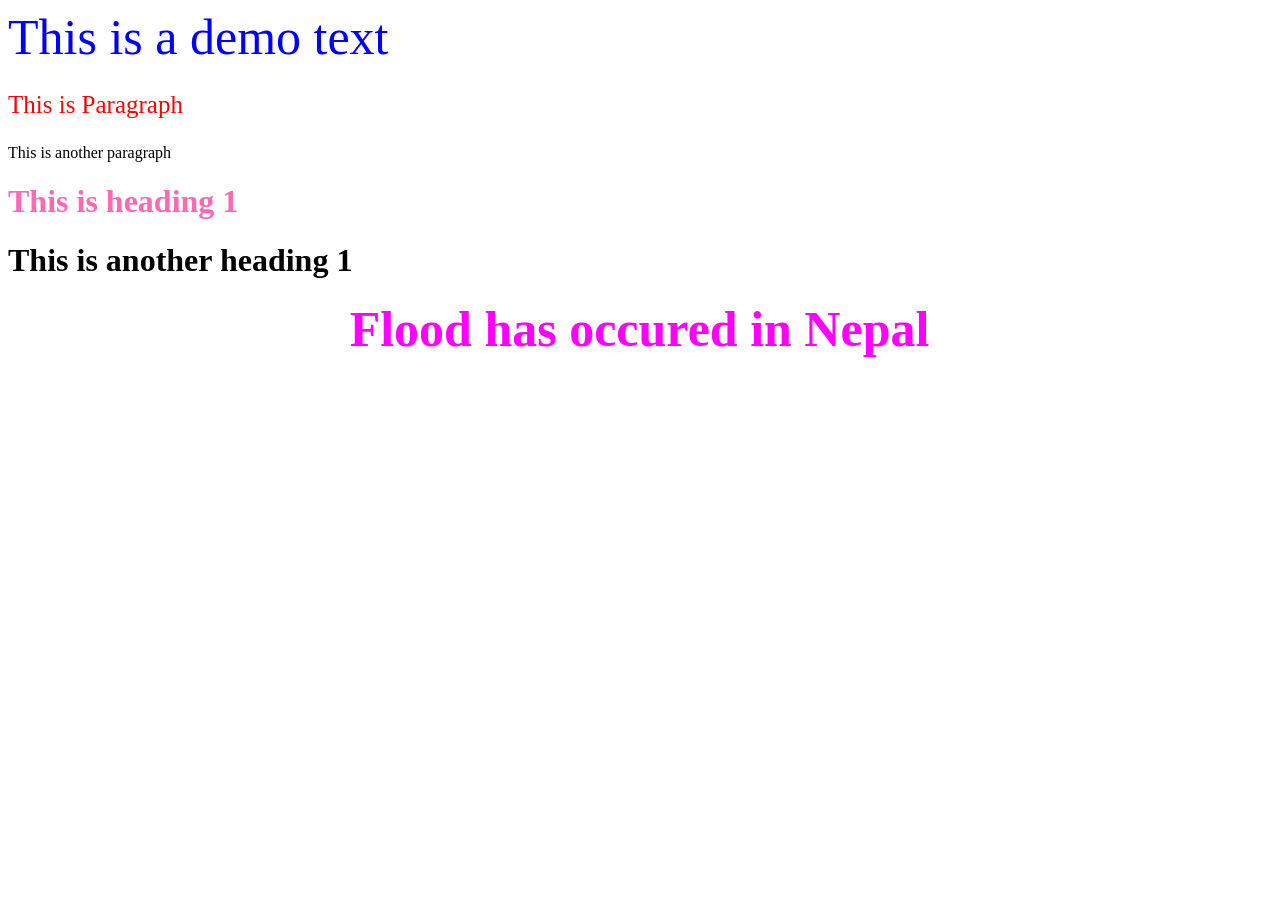
<file: Day 4/index.html>
<!DOCTYPE html>
<html lang="en">

<head>
    <meta charset="UTF-8">
    <meta name="viewport" content="width, initial-scale=1.0">
    <title>Document</title>
    <style>
        .para1 {
            color: rgb(245, 4, 4);
            font-size: 25px;
        }
    </style>
    <link rel="stylesheet" href="./style.css">
</head>

<body>
    <!-- INLINE CSS -->
    <div style="color: blue; font-size:50px; ">This is a demo text</div>
    <!-- Internal CSS -->
    <p class="para1">This is Paragraph</p>
    <p>This is another paragraph</p>
    <h1 class="headin1">This is heading 1</h1>
    <h1>This is another heading 1</h1>
    <div class="nepal">Flood has occured in Nepal</div>
</body>

</html>
</file>
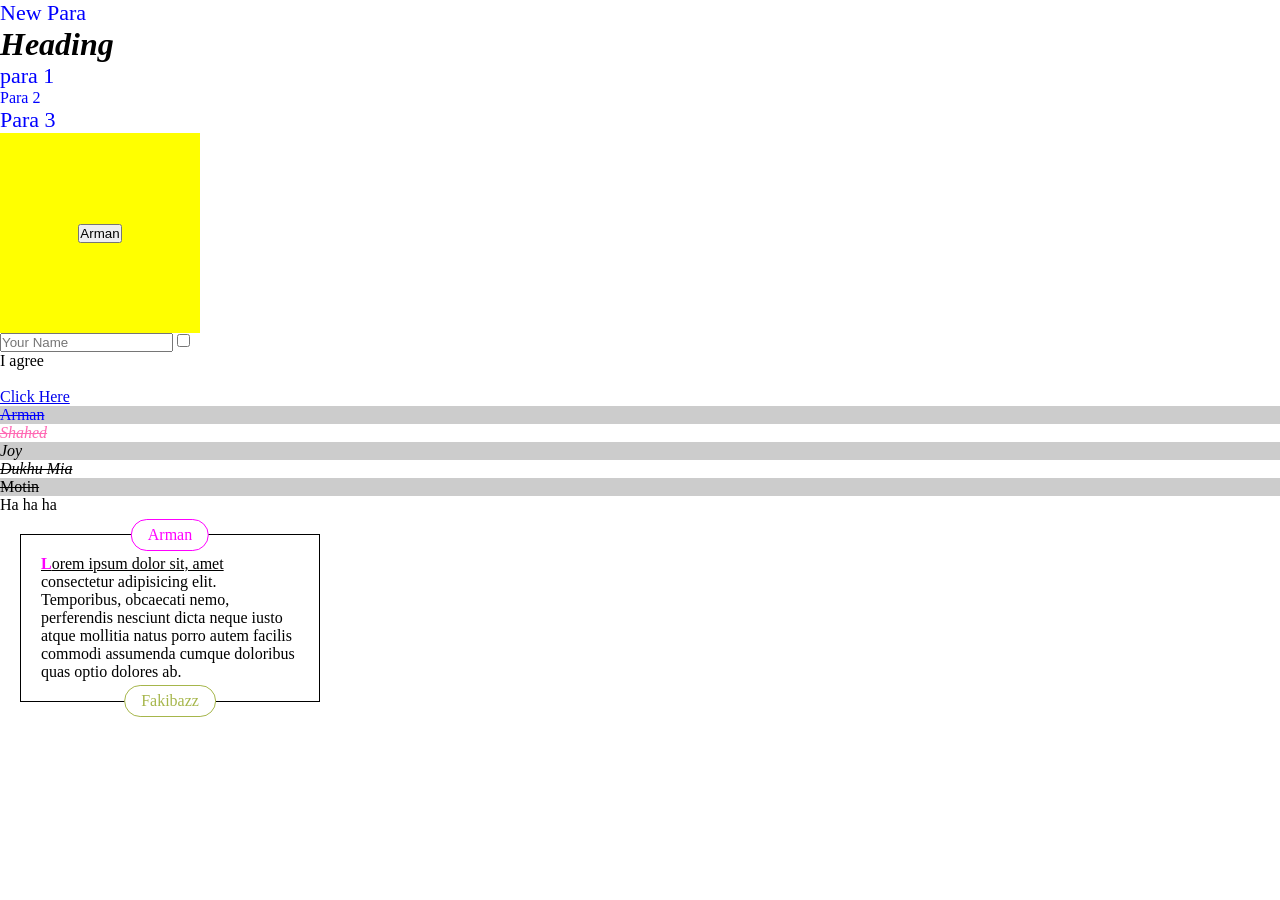
<file: Day 6/index.html>
<!DOCTYPE html>
<html lang="en">

<head>
  <meta charset="UTF-8" />
  <meta name="viewport" content="width=device-width, initial-scale=1.0" />
  <title>Document</title>
  <link rel="stylesheet" href="./CSS/style.css" />
</head>

<body>
  <div class="main">
    <p>New Para</p>
    <h1>Heading</h1>
    <p>para 1</p>
    <div>
      <p>Para 2</p>
    </div>
    <p>Para 3</p>
  </div>

  <div class="arman">
    <button>Arman</button>
  </div>

  <form action="">
    <input type="text" placeholder="Your Name" />
    <input type="checkbox">
    <p>I agree</p>
  </form>
  <br />
  <a href="https://livecodes.io/?x=id/da7qzev7gzd" target="_blank">
    Click Here</a>

  <ul>
    <li>Arman</li>
    <li>Shahed</li>
    <li>Joy</li>
    <li>Dukhu Mia</li>
    <li>Motin</li>

  </ul>
  Ha ha ha
  <p class="para">
    Lorem ipsum dolor sit, amet consectetur adipisicing elit. Temporibus,
    obcaecati nemo, perferendis nesciunt dicta neque iusto atque mollitia
    natus porro autem facilis commodi assumenda cumque doloribus quas optio
    dolores ab.
  </p>
</body>

</html>
</file>
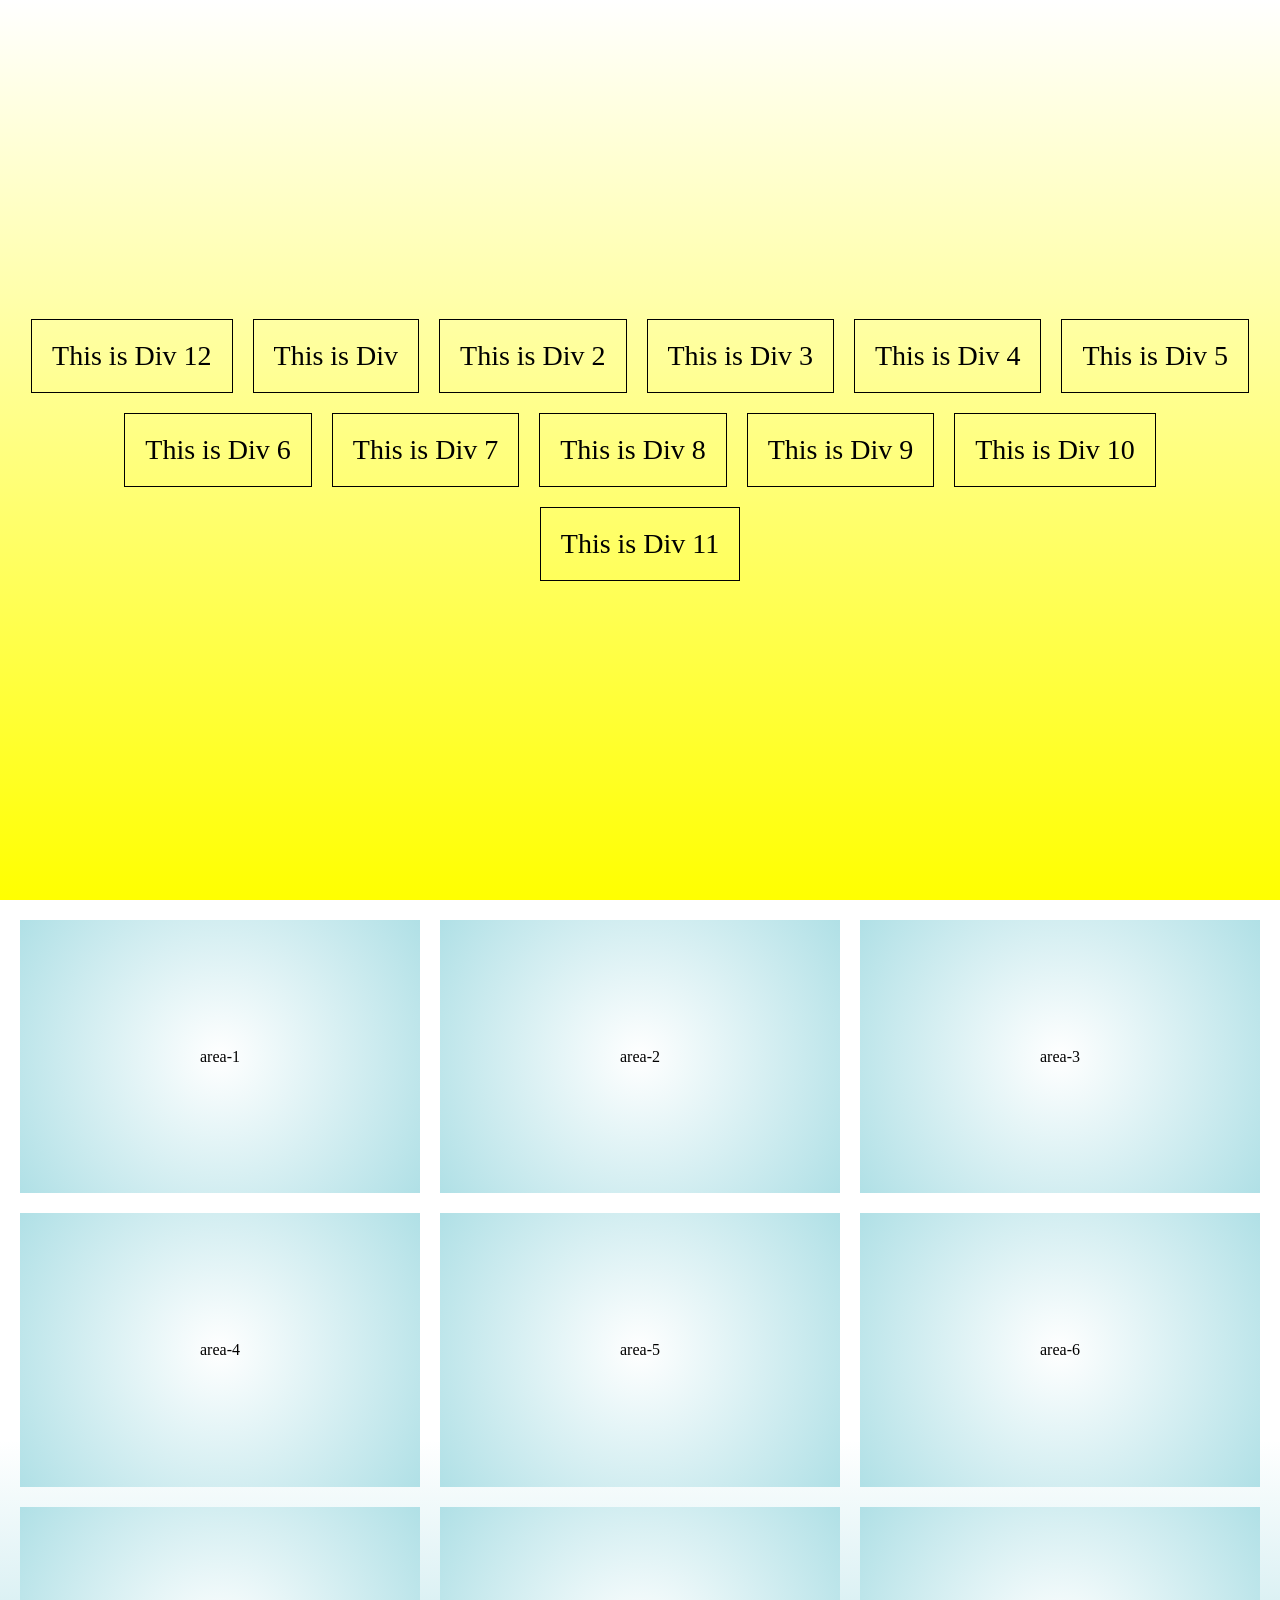
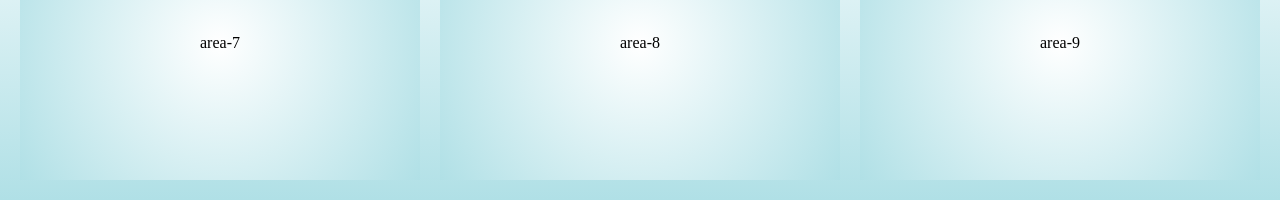
<file: Day 7/index.html>
<!doctype html>
<html lang="en">
  <head>
    <meta charset="UTF-8" />
    <meta name="viewport" content="width=device-width, initial-scale=1.0" />
    <title>Document</title>
    <link rel="stylesheet" href="./CSS/style.css" />
  </head>
  <body>
    <!-- flex -->
    <div class="container">
      <div>This is Div</div>
      <div>This is Div 2</div>
      <div>This is Div 3</div>
      <div>This is Div 4</div>
      <div>This is Div 5</div>
      <div>This is Div 6</div>
      <div>This is Div 7</div>
      <div>This is Div 8</div>
      <div>This is Div 9</div>
      <div>This is Div 10</div>
      <div>This is Div 11</div>
      <div>This is Div 12</div>
    </div>

    <!-- .main>div*9>{area-$} -->
    <div class="main">
      <div>area-1</div>
      <div>area-2</div>
      <div>area-3</div>
      <div>area-4</div>
      <div>area-5</div>
      <div>area-6</div>
      <div>area-7</div>
      <div>area-8</div>
      <div>area-9</div>
    </div>
  </body>
</html>
</file>
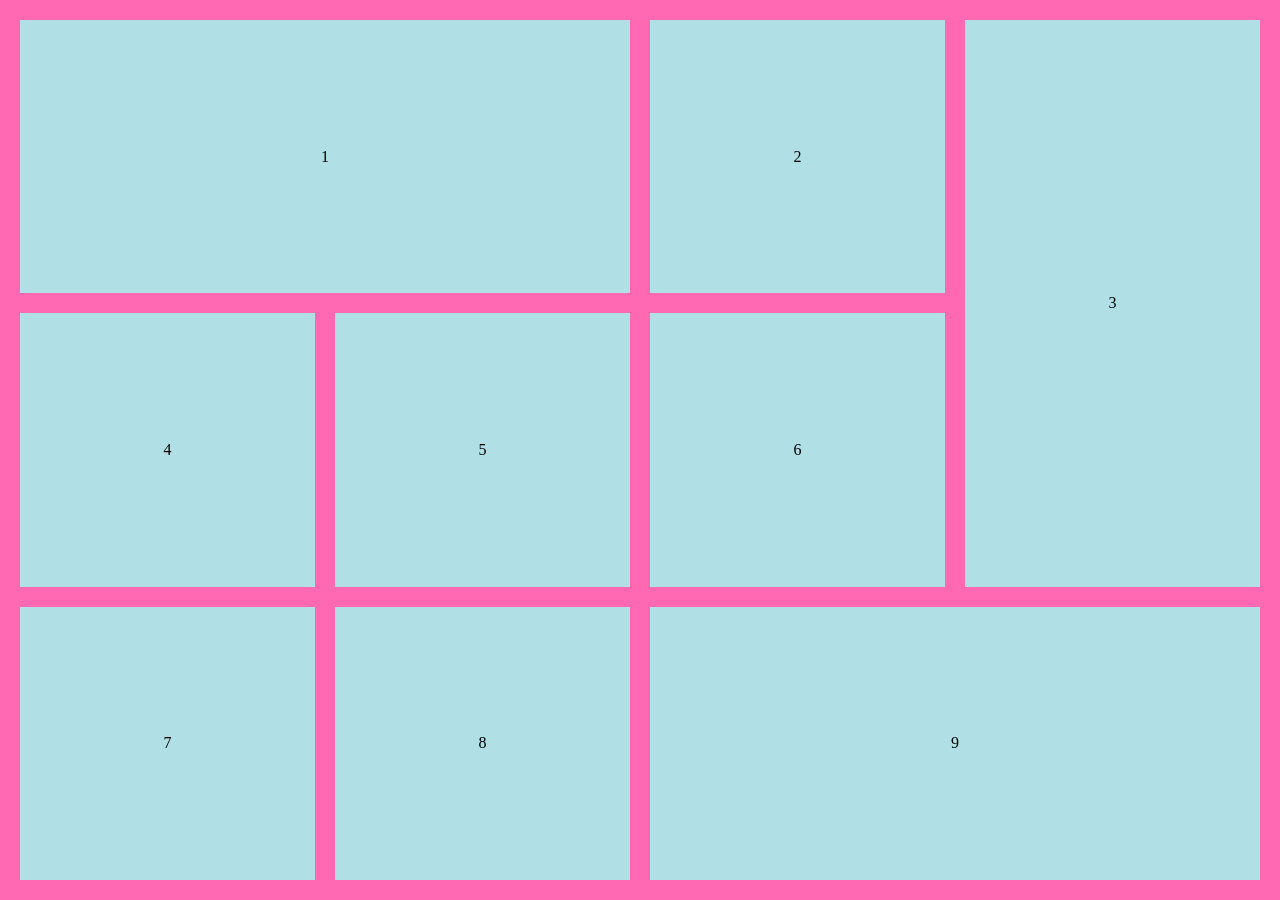
<file: Day 9/index.html>
<!doctype html>
<html lang="en">
  <head>
    <meta charset="UTF-8" />
    <meta name="viewport" content="width=device-width, initial-scale=1.0" />
    <title>Document</title>
    <link rel="stylesheet" href="./CSS/style.css" />
  </head>
  <body>
    <div class="container">
      <div>1</div>
      <div>2</div>
      <div>3</div>
      <div>4</div>
      <div>5</div>
      <div>6</div>
      <div>7</div>
      <div>8</div>
      <div>9</div>
    </div>
  </body>
</html>
</file>
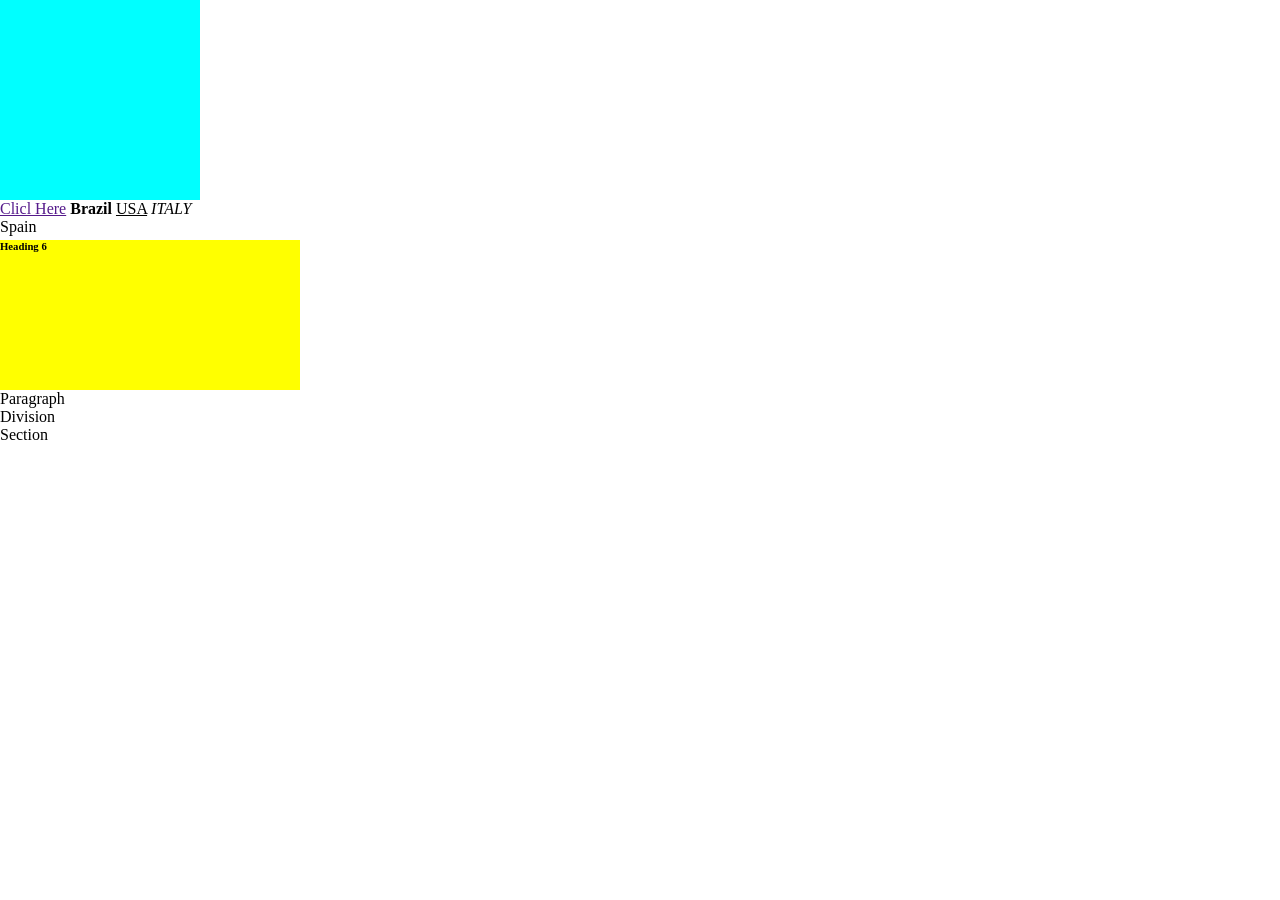
<file: Day 5/Transform/index.html>
<!DOCTYPE html>
<html lang="en">

<head>
    <meta charset="UTF-8">
    <meta name="viewport" content="width=device-width, initial-scale=1.0">
    <title>Document</title>
    <link rel="stylesheet" href="./CSS/style.css">
</head>

<body>
    <div class="main"></div>
    <a href="">Clicl Here</a>
    <b>Brazil</b>
    <u>USA</u>
    <i>ITALY</i>
    <span>Spain</span>
    <h6>Heading 6</h6>
    <p>Paragraph</p>
    <div>Division</div>
    <section>Section</section>
</body>

</html>
</file>
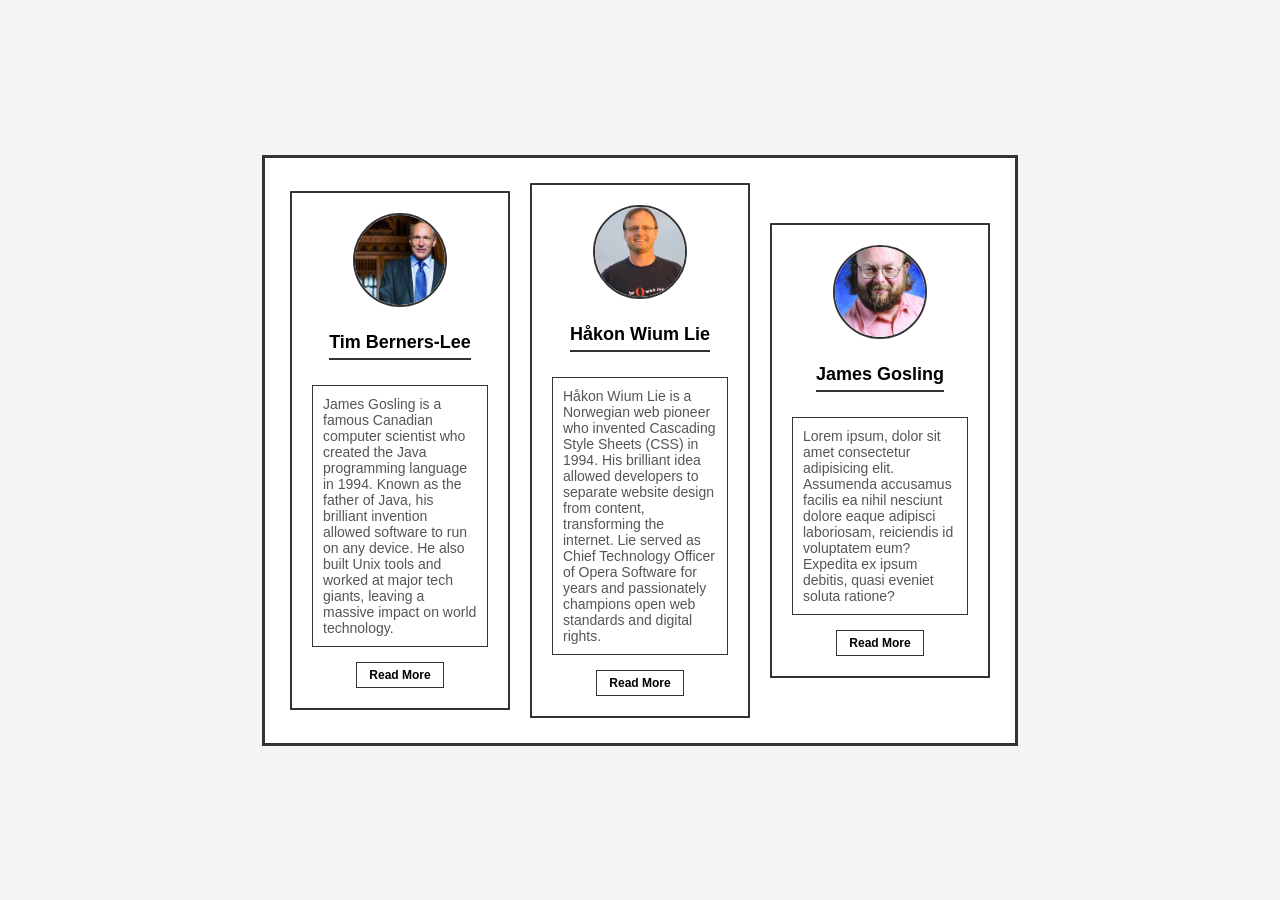
<file: Day 7/CSS/Picture table/index.html>
<!DOCTYPE html>
<html lang="en">
<head>
    <meta charset="UTF-8">
    <meta name="viewport" content="width=device-width, initial-scale=1.0">
    <title>Document</title>
    <link rel="stylesheet" href="style.css">
</head>
<body>

    <div class="main-container">
        <!-- Table / Grid Structure -->
        <table class="layout-table">
            <tr>
                <!-- Column 1 -->
                <td>
                    <div class="card">
                        <div class="circle-img">
                            <img src="Tim Berners-Lee .jpeg" alt="Person 1">
                        </div>
                        <h3 class="title"> Tim Berners-Lee </h3>
                        <p class="description">James Gosling is a famous Canadian computer scientist who created the Java programming language in 1994. Known as the father of Java, his brilliant invention allowed software to run on any device. He also built Unix tools and worked at major tech giants, leaving a massive impact on world technology.</p>
                        <div class="button-box">
                            <button class="read-more">Read More</button>
                        </div>
                    </div>
                </td>

                <!-- Column 2 -->
                <td>
                    <div class="card">
                        <div class="circle-img">
                            <img src="Håkon Wium Lie.jpeg" alt="Person 2">
                        </div>
                        <h3 class="title">Håkon Wium Lie</h3>
                        <p class="description">Håkon Wium Lie is a Norwegian web pioneer who invented Cascading Style Sheets (CSS) in 1994. His brilliant idea allowed developers to separate website design from content, transforming the internet. Lie served as Chief Technology Officer of Opera Software for years and passionately champions open web standards and digital rights.</p>
                        <div class="button-box">
                            <button class="read-more">Read More</button>
                        </div>
                    </div>
                </td>

                <!-- Column 3 -->
                <td>
                    <div class="card">
                        <div class="circle-img">
                            <img src="images.jpeg" alt="Person 3">
                        </div>
                        <h3 class="title"> James Gosling</h3>
                        <p class="description">Lorem ipsum, dolor sit amet consectetur adipisicing elit. Assumenda accusamus facilis ea nihil nesciunt dolore eaque adipisci laboriosam, reiciendis id voluptatem eum? Expedita ex ipsum debitis, quasi eveniet soluta ratione?</p>
                        <div class="button-box">
                            <button class="read-more">Read More</button>
                        </div>
                    </div>
                </td>
            </tr>
        </table>
    </div>

</body>
</html>
</file>
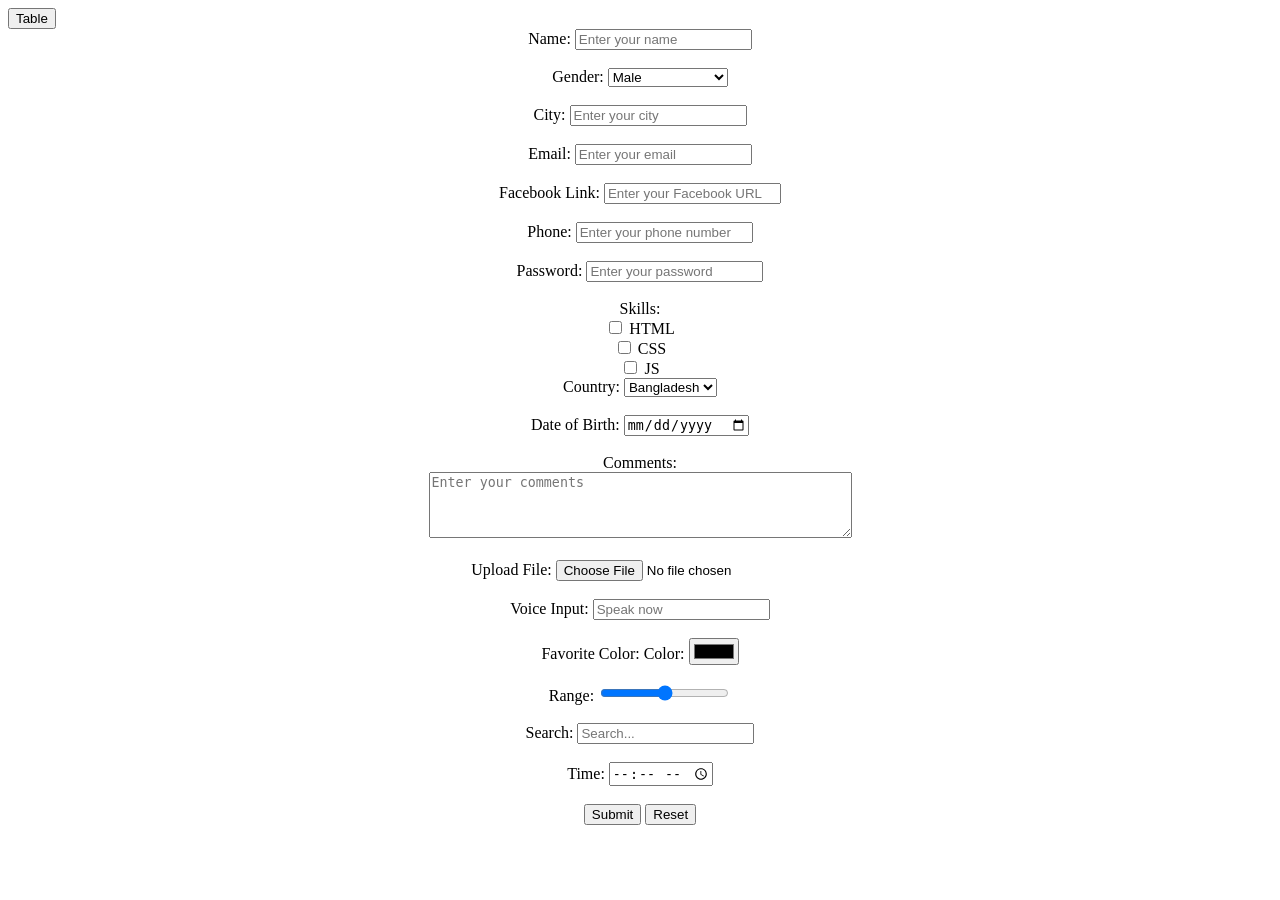
<file: Day 3/form.html>
<!DOCTYPE html>
<html lang="en">
<head>
    <meta charset="UTF-8">
    <meta name="viewport" content="width=<device-width>, initial-scale=1.0">
    <title>Document</title>
</head>
<body>
    <a href="table.html"></a>
    <button onclick="window.location.href='table.html'">Table</button>
    <form action="" method="post" align="center">
        <label for="name">Name:</label>
        <input type="text" name="name" id="name" placeholder="Enter your name"><br><br>
        <label for="gender">Gender:</label>
        <select name="gender" id="gender">
            <option value="male">Male</option>
            <option value="female">Female</option>
            <option value="other">Other</option>
            <option value="prefer_not_to_say">Prefer not to say</option>
        </select><br><br>
        <label for="city">City:</label>
        <input type="text" name="city" id="city" placeholder="Enter your city"><br><br>
        <label for="email">Email:</label>
        <input type="email" name="email" id="email" placeholder="Enter your email"><br><br>
        <label for="url">Facebook Link:</label>
        <input type="url" name="url" id="url" placeholder="Enter your Facebook URL"><br><br>
        <label for="phone">Phone:</label>
        <input type="tel" name="phone" id="phone" placeholder="Enter your phone number"><br><br>
        <label for="password">Password:</label>
        <input type="password" name="password" id="password" placeholder="Enter your password"><br><br>

        <label for="skills">Skills:</label><br>
        <input type="checkbox" name="skills" value="html"> HTML<br>
        <input type="checkbox" name="skills" value="css"> CSS<br>
        <input type="checkbox" name="skills" value="javascript"> JS<br>
        <label for="country">Country:</label>
        <select name="country" id="country">
            <option value="bangladesh">Bangladesh</option>
            <option value="india">India</option>
            <option value="pakistan">Pakistan</option>
            <option value="nepal">Nepal</option>
        </select><br><br>
        <label for="dob">Date of Birth:</label>
        <input type="date" name="dob" id="dob"><br><br>
        <label for="comments">Comments:</label><br>
        <textarea name="comments" id="comments" rows="4" cols="50" placeholder="Enter your comments"></textarea><br><br>
        <label for="file">Upload File:</label>
        <input type="file" name="file" id="file"><br><br>
        <label for="voice">Voice Input:</label>
        <input type="text" name="voice" id="voice" placeholder="Speak now" x-webkit-speech><br><br>
        <label for="color">Favorite Color:</label>  
        <label for="color">Color:</label>
        <input type="color" name="color" id="color"><br><br>
        <label for="range">Range:</label>
        <input type="range" name="range" id="range" min="0" max="100"><br><br>
        <label for="search">Search:</label>
        <input type="search" name="search" id="search" placeholder="Search..."><br><br>

        <label for="time">Time:</label>
        <input type="time" name="time" id="time"><br><br>

         <input  imgsrc="submit.png" type="submit" value="Submit">
         
         
         <input type="reset" value="Reset">
    </form>
</body>
</html>
</file>
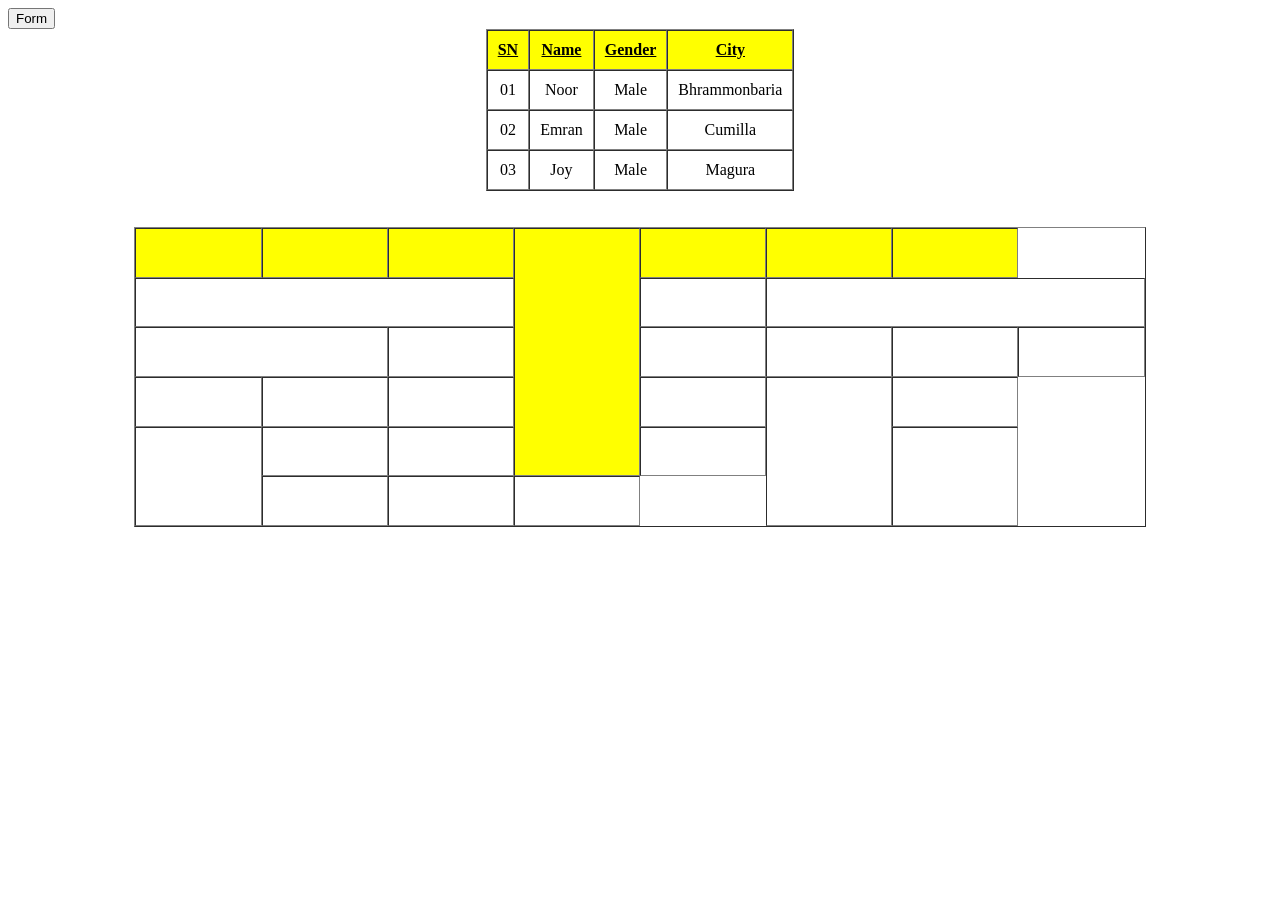
<file: Day 3/table.html>
<!DOCTYPE html>
<html lang="en">

<head>
    <meta charset="UTF-8">
    <meta name="viewport" content="width=device-width, initial-scale=1.0">
    <title>Document</title>
</head>
 <a href="form.html"></a>
 <button onclick="window.location.href='form.html'">Form</button>
<body>
    <table border="1" cellpadding="10" cellspacing="0" align="center">
        <tr bgcolor="yellow" align="center">
            <td><b><u>SN</u></b></td>
            <td><b><u>Name</u></b></td>
            <td><b><u>Gender</u></b></td>
            <td><b><u>City</u></b></td>
        </tr>
        <tr align="center">
            <td>01</td>
            <td>Noor</td>
            <td>Male</td>
            <td>Bhrammonbaria</td>
        </tr>
        <tr align="center">
            <td>02</td>
            <td>Emran</td>
            <td>Male</td>
            <td>Cumilla</td>
        </tr>
        <tr align="center">
            <td>03</td>
            <td>Joy</td>
            <td>Male</td>
            <td>Magura</td>
        </tr>
    </table>
    <br><br>
    <table border="1" cellpadding="10" cellspacing="0" align="center" width="80%" height="300px">
        <tr bgcolor="yellow" align="center">
            <td><b><u></u></b></td>
            <td><b><u></u></b></td>
            <td><b><u></u></b></td>
            <td rowspan="5"><b><u></u></b></td>
            <td><b><u></u></b></td>
            <td><b><u></u></b></td>
            <td><b><u></u></b></td>
        </tr>
        <tr align="center">
            <td colspan="3"></td>
            <td></td>
            <td colspan="3"></td>
        </tr>
        <tr align="center">
            <td colspan="2"></td>
            <td></td>
            <td></td>
            <!-- <td></td> -->
            <td></td>
            <td></td>
            <td colspan="2"></td>
            </tr>
        <tr align="center">
            <td></td>
            <td></td>
            <td></td>
            <!-- <td></td> -->
            <td></td>
            <td  rowspan="3"></td>
            <td></td>
        </tr>
        <tr align="center">
            <td rowspan="2"></td>
            <td></td>
            <td></td>
            <!-- <td></td> -->
            <td></td>
            <!-- <td></td> -->
            <td rowspan="2"></td>
        </tr>
        <tr align="center">
            <!-- <td></td> -->
            <td></td>
            <td></td>
            <!-- <td></td> -->
            <td></td>
            <!-- <td></td> -->
            <!-- <td></td> -->
        </tr>
    </table>
</body>

</html>
</file>
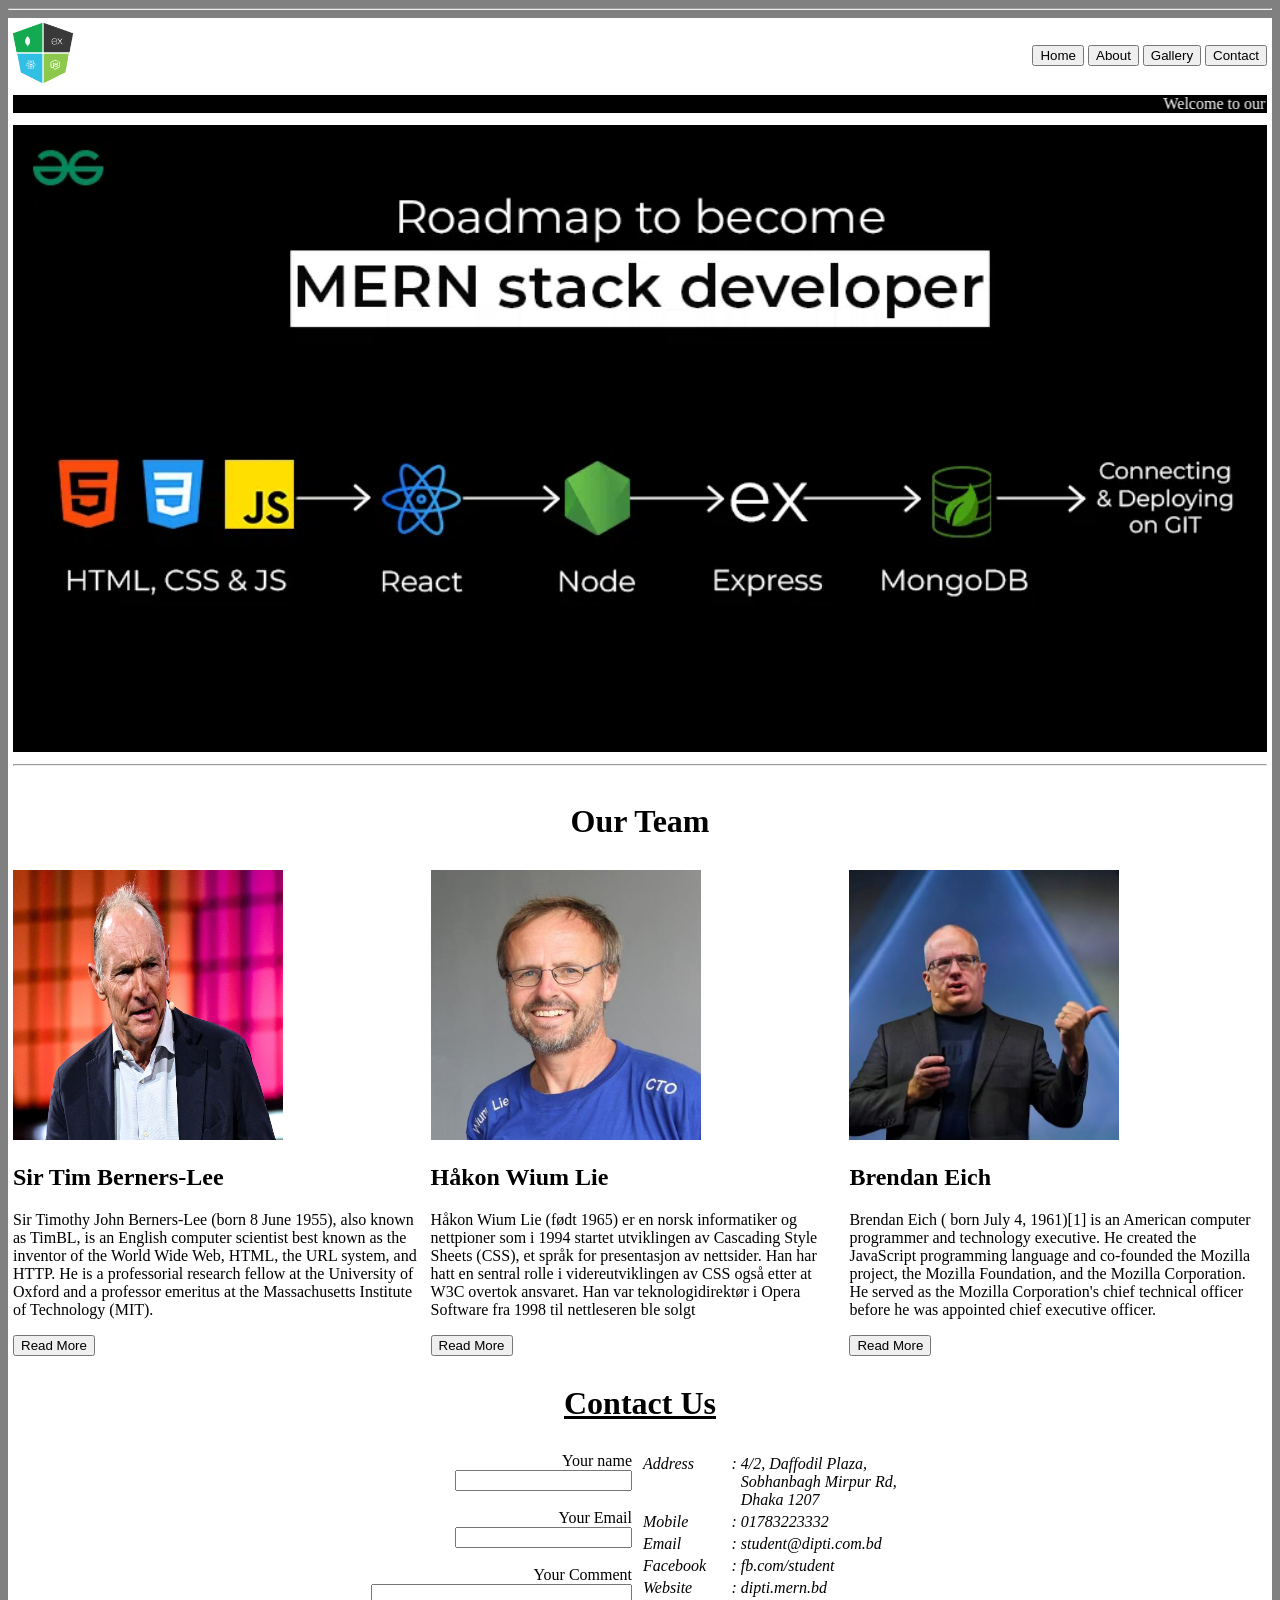
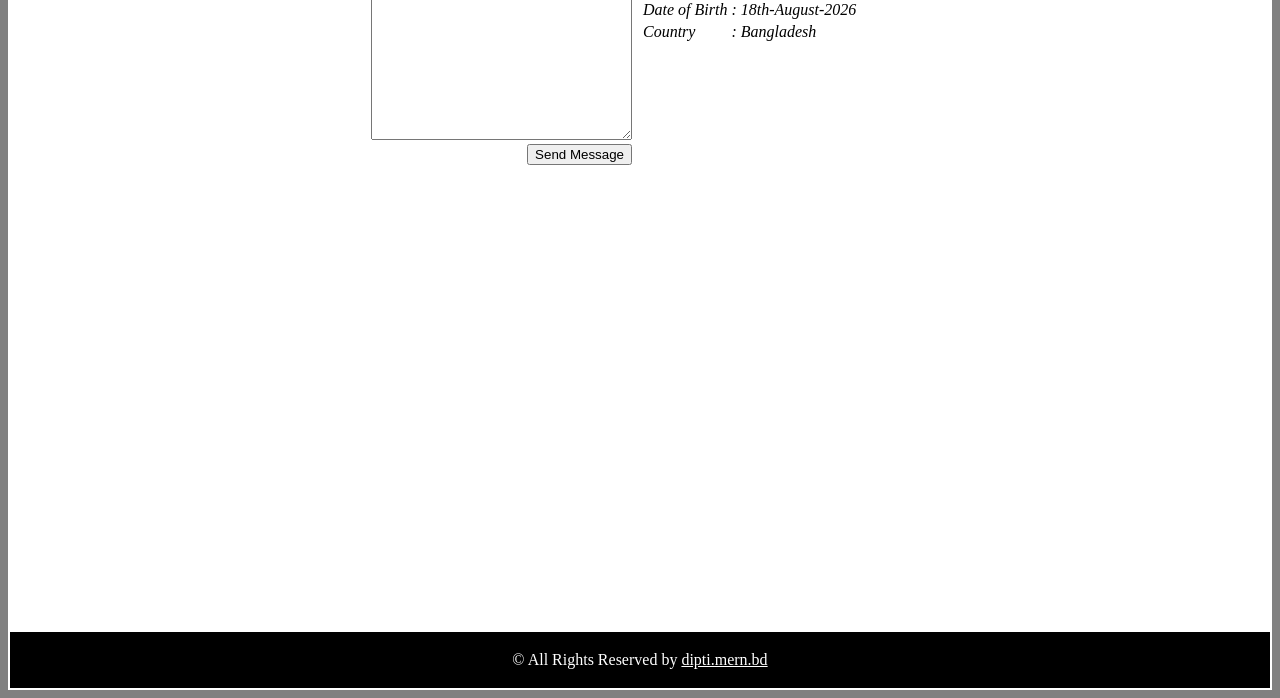
<file: HW-1/Mahmud Hasan basic 1 page web  H.W.html>
<!DOCTYPE html>
<html lang="en">

<head>
    <meta charset="UTF-8">
    <meta name="viewport" content="width=device-width, initial-scale=1.0">
    <title>Document</title>
</head>

<body bgcolor="grey">
    <table width="100%" cellspecing="0" cellpadding="3" align="centre" bgcolor="white">
        <tr>
            <td colspan="3">
                <img src="images.png" height="60" alt="logo">
            </td>
            <td colspan="3" align="right">
                <button>Home</button>
                <button>About</button>
                <button>Gallery</button>
                <button>Contact</button>
            </td>
            <!-- <td></td> -->
            <!-- <td></td> -->
            <!-- <td></td> -->
            <!-- <td></td> -->
        </tr>
        <tr>
            <td colspan="6">
                <marquee behavior="" direction="" bgcolor="black">
                    <font color="white">
                        Welcome to our Website| It's our MERN batch of DIPTI under AYETS, SWISSCONTACT,
                        METLIFE|Saturday, 29th August
                    </font>
                </marquee>


            </td>
            <!-- <td></td> -->
            <!-- <td></td> -->
            <!-- <td></td> -->
            <!-- <td></td> -->
            <!-- <td></td> -->
        </tr>
        <tr>
            <td colspan="6">
                <img width="100%" src="Roadmap-to-Mern-stack-developer-copy-(3).webp" alt="Banner">
                <hr>
            </td>
            <!-- <td></td> -->
            <!-- <td></td> -->
            <!-- <td></td> -->
            <!-- <td></td> -->
            <!-- <td></td> -->
        </tr>
        <tr>
            <td colspan="6" align="">
                <h1 align="center">Our Team</h1>
            </td>
            <!-- <td></td> -->
            <!-- <td></td> -->
            <!-- <td></td> -->
            <!-- <td></td> -->
            <!-- <td></td> -->
        </tr>
        <tr>
            <td colspan="2">
                <img src="Tim_Berners-Lee_at_the_2025_Web_Summit_(Cropped).jpg" alt="" height="270" width="270">
                <h2>Sir Tim Berners-Lee</h2>
                <p> Sir Timothy John Berners-Lee (born 8 June 1955), also known as TimBL, is an English computer
                    scientist best known as the inventor of the World Wide Web, HTML, the URL system, and HTTP. He is a
                    professorial research fellow at the University of Oxford and a professor emeritus at the
                    Massachusetts Institute of Technology (MIT).</p>
                <button>Read More</button>

            </td>
            <td colspan="2">
                <img src="nzEoQF1Y_400x400.jpg" alt="" height="270" width="270">
                <h2>Håkon Wium Lie</h2>
                <p>Håkon Wium Lie (født 1965) er en norsk informatiker og nettpioner som i 1994 startet utviklingen
                    av Cascading Style Sheets (CSS), et språk for presentasjon av nettsider. Han har hatt en sentral
                    rolle i videreutviklingen av CSS også etter at W3C overtok ansvaret. Han var teknologidirektør i
                    Opera Software fra 1998 til nettleseren ble solgt</p>
                <button>Read More</button>

            </td>
            <td colspan="2">
                <img src="images.webp" alt="" height="270" width="270">
                <h2>Brendan Eich</h2>
                <p>Brendan Eich ( born July 4, 1961)[1] is an American computer programmer and technology
                    executive. He created the JavaScript programming language and co-founded the Mozilla project, the
                    Mozilla Foundation, and the Mozilla Corporation. He served as the Mozilla Corporation's chief
                    technical officer before he was appointed chief executive officer.</p>
                <button>Read More</button>

            </td>
            
            <!-- <td></td> -->
            <!-- <td></td> -->
            <!-- <td></td> -->
<hr>
        </tr>
        
        <tr>
            <td colspan="6" align="">
                <h1 align="center"><u> Contact Us </u></h1>
            </td>
            <!-- <td></td> -->
            <!-- <td></td> -->
            <!-- <td></td> -->
            <!-- <td></td> -->
            <!-- <td></td> -->
        </tr>

        <tr>
            <td colspan="3" align="right">
                <label for="">Your name</label>
                <br> <input type="text">

                <br><br>

                <label for=""> Your Email</label>
                <br>
                <input type="email">

                <br><br>

                <label for=""> Your Comment</label>
                <br>
                <textarea name="" id="" cols="30" rows="10"></textarea>

                <br>
                <button>Send Message</button>

            </td>
            <td colspan="3" valign="top">
                <table style="font-style: italic;">
                    <tr valign="top">
                        <td>Address</td>
                        <td>:</td>
                        <td>4/2, Daffodil Plaza,<br>
                            Sobhanbagh Mirpur Rd,<br>
                            Dhaka 1207</td>
                    </tr>

                    <tr valign="top">
                        <td>Mobile</td>
                        <td>:</td>
                        <td>01783223332</td>
                    </tr>

                    <tr>
                        <td>Email</td>
                        <td>:</td>
                        <td>student@dipti.com.bd</td>
                    </tr>

                    <tr valign="top">
                        <td>Facebook</td>
                        <td>:</td>
                        <td>fb.com/student</td>
                    </tr>

                    <tr valign="top">
                        <td>Website</td>
                        <td>:</td>
                        <td>dipti.mern.bd</td>
                    </tr>

                    <tr valign="top">
                        <td>Date of Birth</td>
                        <td>:</td>
                        <td>18th-August-2026</td>
                    </tr>

                    <tr valign="top">
                        <td>Country</td>
                        <td>:</td>
                        <td>Bangladesh</td>
                    </tr>
                </table>
            </td>
            <!-- <td></td> -->
            <!-- <td></td> -->
            <!-- <td></td> -->
            <!-- <td></td> -->
        </tr>
        <tr>
            <td colspan="6">
                <iframe width="100%"
                    src="https://www.google.com/maps/embed?pb=!1m18!1m12!1m3!1d3651.7884889973807!2d90.37378901172201!3d23.754920788512276!2m3!1f0!2f0!3f0!3m2!1i1024!2i768!4f13.1!3m3!1m2!1s0x3755b92533c3528f%3A0xe6b8c0e0676b8089!2sDaffodil%20International%20Professional%20Training%20Institute%20(DIPTI).!5e0!3m2!1sen!2sbd!4v1787926949921!5m2!1sen!2sbd"
                    width="600" height="450" style="border:0;" allowfullscreen="" loading="lazy"
                    referrerpolicy="strict-origin-when-cross-origin"></iframe>
            </td>
            <!-- <td></td> -->
            <!-- <td></td> -->
            <!-- <td></td> -->
            <!-- <td></td> -->
            <!-- <td></td> -->
        </tr>
        <tr bgcolor="black">
            <td colspan="6">
                <font color="white">
                    <p align="center">
                        &copy; All Rights Reserved by <a href="dipti.mern.bd" style="color: white;">dipti.mern.bd</a>

                    </p>
                </font>
            </td>
            <!-- <td></td> -->
            <!-- <td></td> -->
            <!-- <td></td> -->
            <!-- <td></td> -->
            <!-- <td></td> -->
        </tr>
    </table>
</body>

</html>
</file>
<file: Day 4/style.css>
.headin1 {
    color: hotpink;
}

.nepal {
    color: magenta;
    font-size: 50px;
    font-weight: bolder;
    /* text-transform: uppercase; /
font-variant: small-caps;
letter-spacing: 2px;
word-spacing: 5px;
text-decoration: underline;
text-decoration-style: double;
text-decoration-thickness: 1px;
font-style: italic;
text-shadow: -3px 3px 3px black;
-webkit-text-stroke: 1px yellow;
/ text-underline-offset: 60px; /
font-family: Arial;
border: 2px solid black;
/ / /
/ border-color: black; /
/ border-style: solid; /
/ border-width: 2px; /
/ border-top: 2px dotted black; /
/ border-right: 8px dashed blue; /
/ border-bottom: 20px double red; /
/ border-left: 4px solid yellowgreen; /
/ padding: 20px; */
    padding-top: 0%;
    padding-right: 3px;
    padding-bottom: 4px;
    padding-left: 2px;
    padding: 0px 3px 4px 2px;
    width: max-content;
    margin: 4px 5px 7px 5px;
    margin: auto;
}
</file>
<file: Day 6/CSS/style.css>
* {
  margin: 0%;
  padding: 0%;
  box-sizing: border-box;
}

.main p {
  color: blue;
}

.main>p {
  font-size: 22px;
}

p+h1 {
  font-style: italic;
}

.p~p {
  text-decoration: underline;
}

.arman {
  width: 200px;
  height: 200px;
  background: #ff0;
  display: flex;
  justify-content: center;
  align-items: center;
}

.arman:hover {
  background: #f0f;
}

.arman>button:active {
  transform: scale(0.5);
}

input[type='text'] {
  transition: 0.5s;
}

input[type='text']:focus {
  background: #000;
  color: #fff;
  padding: 20px;
  transform: translateX(200px);
}

a:visited {
  color: #f0f;
}

ul>li:first-child {
  color: #f0f;
}

ul>li:first-child {
  color: blue;
}


ul>li:nth-child(2) {
  color: hotpink;
}

ul>li:nth-child(odd) {
  background: #ccc;
}

ul>li:nth-child(old) {
  font-weight: bold;
}

ul>li:nth-child(n+2):nth-child(-n+4) {
  font-style: italic;
}

ul>li:not(:nth-child(3)) {
  text-decoration: line-through;
}

input[type="checkbox"] {
  accent-color: green;
}

input[type="checkbox"]:checked+p {
  color: blue;
  font-weight: bold;
  font-size: 22px;
}

.para {
  width: 300px;
  padding: 20px;
  margin: 20px;
  border: 1px solid black;
  position: relative;
}

.para::before {
  content: 'Arman';
  color: #f0f;
  border: 1px solid;
  padding: 6px 16px;
  border-radius: 16px/50%;
  position: absolute;
  top: 0;
  left: 50%;
  transform: translate(-50%, -50%);
  background: #fff;
}

.para::after {
  content: 'Fakibazz';
  color: rgb(166, 182, 75);
  border: 1px solid;
  padding: 6px 16px;
  border-radius: 16px/50%;
  position: absolute;
  bottom: 0;
  left: 50%;
  transform: translate(-50%, 50%);
  background: #fff;
}

.para::first-letter {
  font-weight: bold;
  color: #f0f;
}

.para::first-line {
  text-decoration: underline;

}

.para::selection {
  background: #ff0;
}
</file>
<file: Day 7/CSS/style.css>
* {
  margin: 0;
  padding: 0;
  box-sizing: border-box;
}

.container {
  width: 100%;
  height: 100vh;
  background: linear-gradient(white, yellow);
  display: flex;
  /* flex-flow: column; */
  justify-content: center;
  /* align-items: center; */
  align-content: center;
  flex-wrap: wrap;
  padding: 20px;
  gap: 20px;
}

.container > div {
  border: 1px solid #000;
  padding: 20px;
  font-size: 28px;
}
.container > div:first-child {
  order: 2;
}
.container > div:nth-child(2) {
  order: 3;
}
.container > div:nth-child(3) {
  order: 4;
}
.container > div:nth-child(4) {
  order: 5;
}
.container > div:nth-child(5) {
  order: 6;
}
.container > div:nth-child(6) {
  order: 7;
}
.container > div:nth-child(7) {
  order: 8;
}
.container > div:nth-child(8) {
  order: 9;
}
.container > div:nth-child(9) {
  order: 10;
}
.container > div:nth-child(10) {
  order: 11;
}
.container > div:nth-child(11) {
  order: 12;
}
.container > div:last-child {
  order: 1;
}

.main {
  width: 100%;
  height: 100vh;
  background: linear-gradient(white 60%, powderblue);
  display: grid;
  padding: 20px;
  gap: 20px;
  grid-template-columns: auto auto auto;
  /* or     grid-template-columns: 1fr 2fr 1fr; */
  /* or   grid-template-columns: repeat(3, 1fr) ; */
}

.main > div {
  background: radial-gradient(circle, white, powderblue);
  display: grid;
  place-items: center;
  /* justify-content: center; */
  /* align-items: center; */
}
</file>
<file: Day 9/CSS/style.css>
* {
  margin: 0;
  padding: 0;
  box-sizing: border-box;
}

.container {
  width: 100%;
  height: 100vh;
  display: grid;
  padding: 20px;
  gap: 20px;
  background: hotpink;
  grid-template-areas: "area1 area1 area2 area3" "area4 area5 area6 area3" "area7 area8 area9 area9";
}

.container > div {
  display: grid;
  place-items: center;
  background: powderblue;
}

.container > div:first-child {
  grid-area: area1;
}
.container > div:nth-child(2) {
  grid-area: area2;
}
.container > div:nth-child(3) {
  grid-area: area3;
}
.container > div:nth-child(4) {
  grid-area: area4;
}
.container > div:nth-child(5) {
  grid-area: area5;
}
.container > div:nth-child(6) {
  grid-area: area6;
}
.container > div:nth-child(7) {
  grid-area: area7;
}
.container > div:nth-child(8) {
  grid-area: area8;
}
.container > div:last-child {
  grid-area: area9;
}
</file>
<file: Day 5/Transform/CSS/style.css>
* {
  margin: 0;
  padding: 0;
  box-sizing: border-box;
}

.main {
  width: 200px;
  height: 200px;
  background-color: aqua;
  /* transform: translateX(50px) translateY(50px);  */
  /* transform: translate(50px, 50px); */
  /* transform: scale(0.8); */
  /* transform: scale(80%); */
  /* transform: skewX(10deg) skewY(10deg); */
  /* transform: skew(10deg, 10deg); */
  /* transform: rotateX(10deg) rotateY(10deg) rotateZ(10deg); */
  /* transform: rotateX(10deg) rotateY(10deg) rotateZ(10deg); */
  transition: 0.5s;
}

.main:hover {
  transform: translateX(50px) translateY(50px) scaleX(0.9) scaleY(0.8)
    skewX(10deg) skewY(10deg) rotateX(360deg) rotateY(10deg) rotateZ(10deg);
}

span {
  display: block;
}
h6 {
  display: inline-block;
  /* margin-left: auto; */
  width: 300px;
  height: 150px;
  background: yellow;
}
</file>
<file: Day 7/CSS/Picture table/style.css>
body {
    font-family: Arial, sans-serif;
    background-color: #f4f4f4;
    display: flex;
    justify-content: center;
    align-items: center;
    height: 100vh;
    margin: 0;
}


.main-container {
    border: 3px solid #333;
    padding: 15px;
    background-color: #fff;
    display: inline-block;
}


.layout-table {
    border-collapse: collapse;
}

.layout-table td {
    padding: 10px;
}


.card {
    border: 2px solid #333;
    width: 220px;
    padding: 20px;
    text-align: center;
    background-color: #fff;
    box-sizing: border-box;
}


.circle-img {
    width: 90px;
    height: 90px;
    border-radius: 50%;
    overflow: hidden;
    margin: 0 auto 15px auto;
    border: 2px solid #333;
}

.circle-img img {
    width: 100%;
    height: 100%;
    object-fit: cover;
}


.title {
    font-size: 18px;
    font-weight: bold;
    margin: 10px 0;
    border-bottom: 2px solid #333;
    padding-bottom: 5px;
    display: inline-block;
}


.description {
    font-size: 14px;
    color: #555;
    border: 1px solid #333;
    padding: 10px;
    margin: 15px 0;
    min-height: 50px;
    text-align: left;
}


.button-box {
    margin-top: 10px;
}

.read-more {
    background-color: #fff;
    border: 1px solid #333;
    padding: 5px 12px;
    font-size: 12px;
    cursor: pointer;
    font-weight: bold;
}

.read-more:hover {
    background-color: #333;
    color: #fff;
}
</file>
